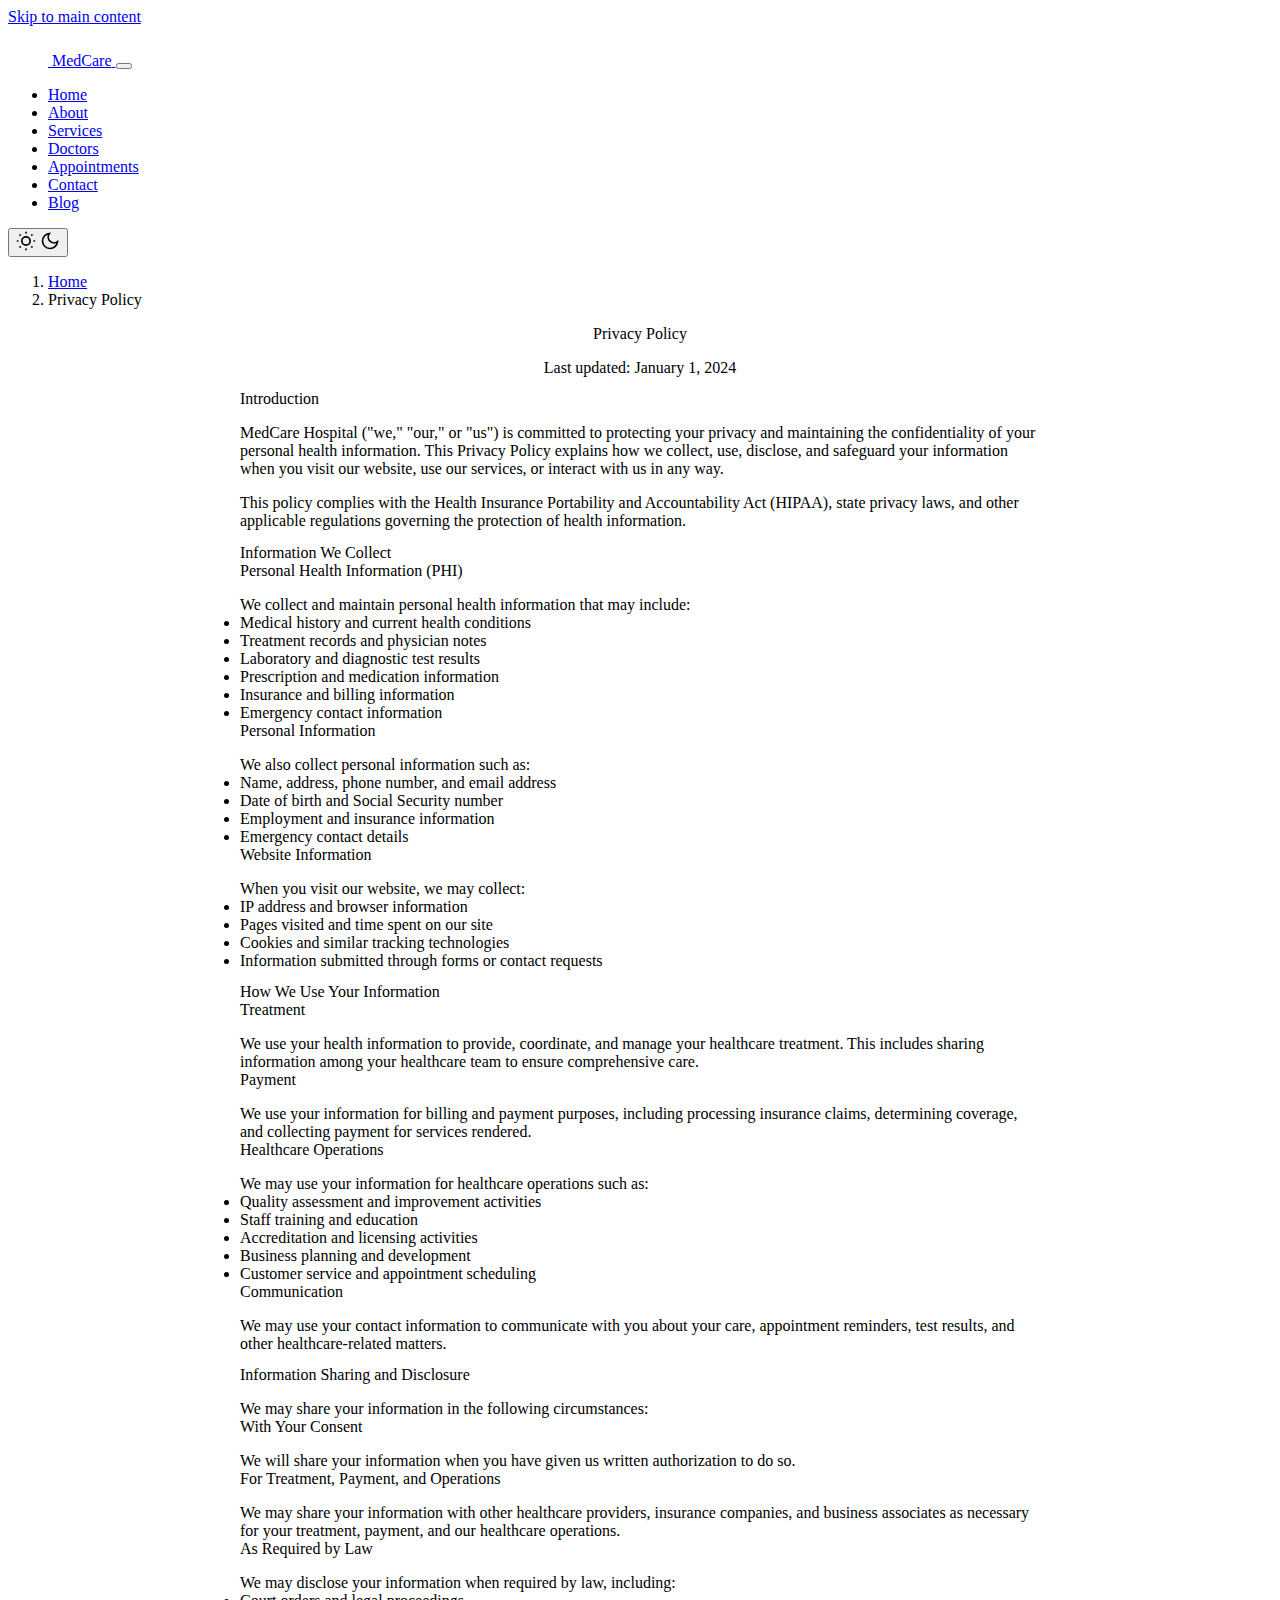
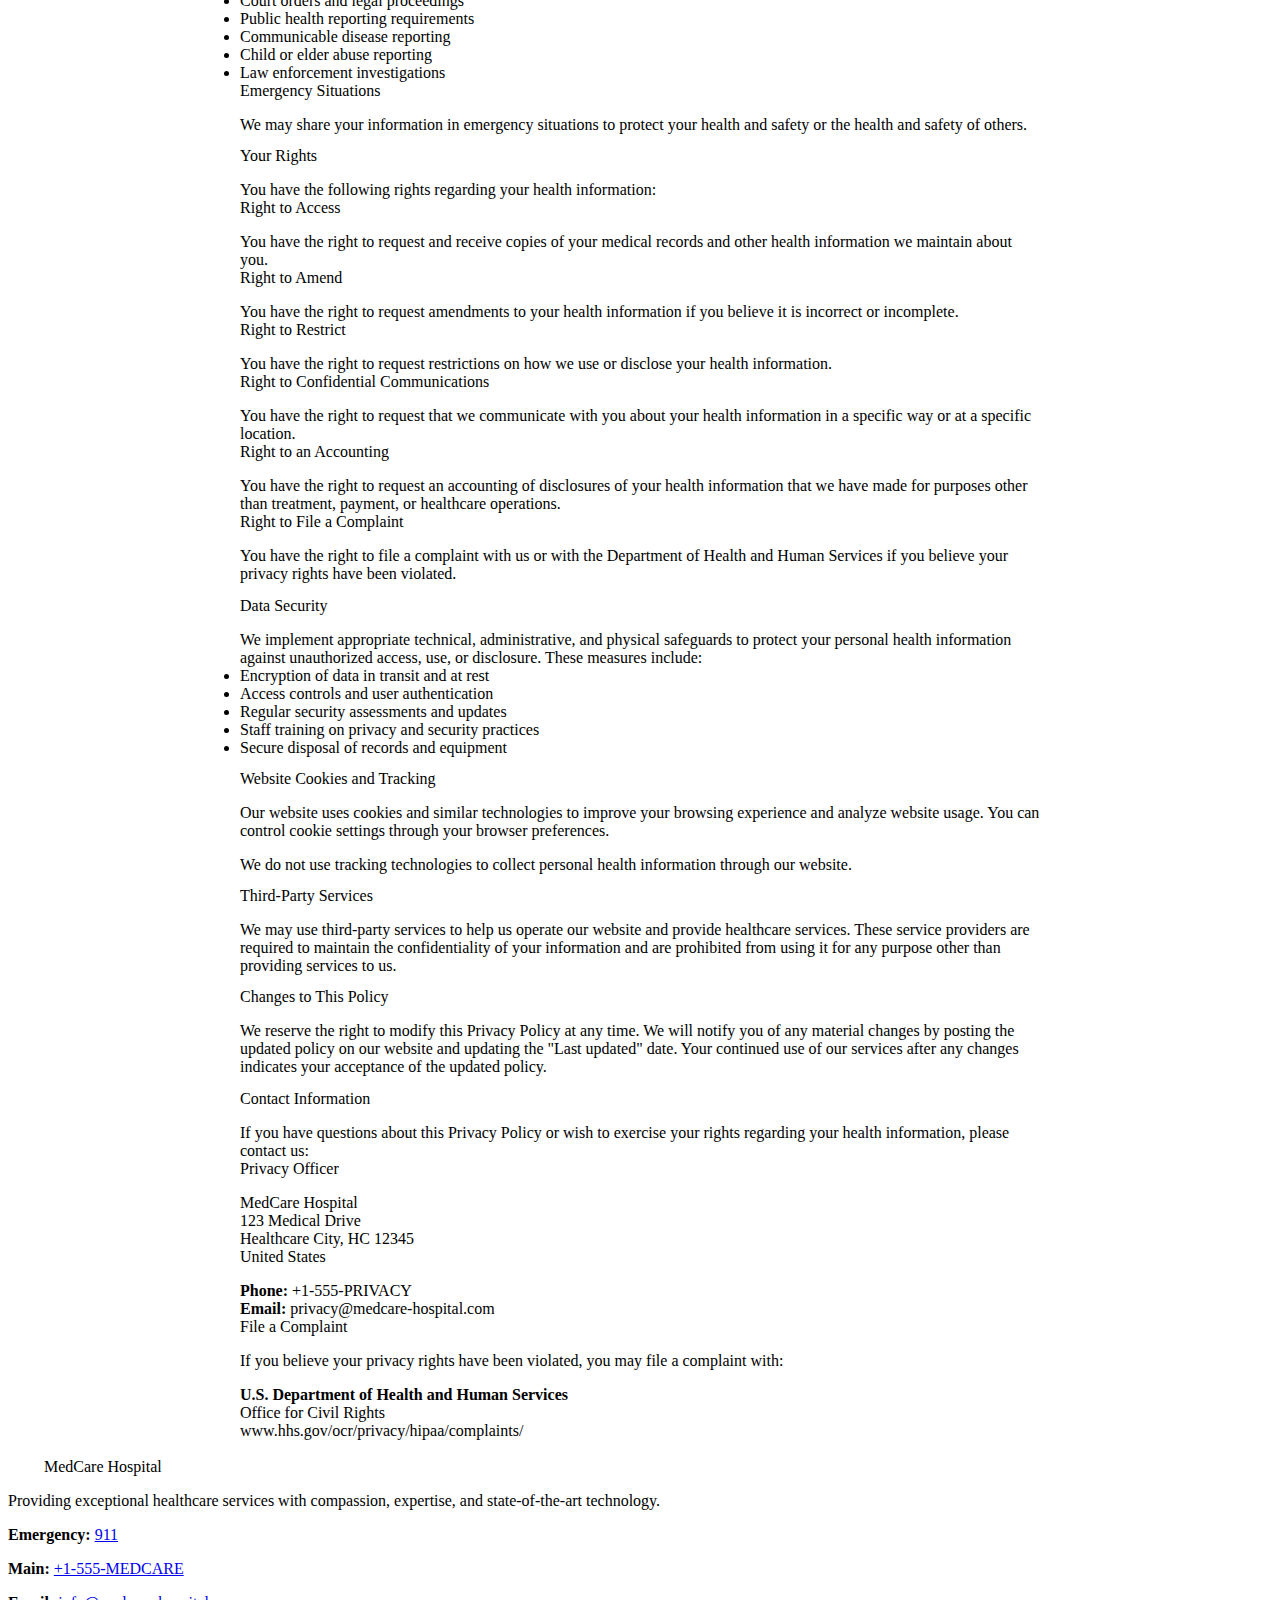
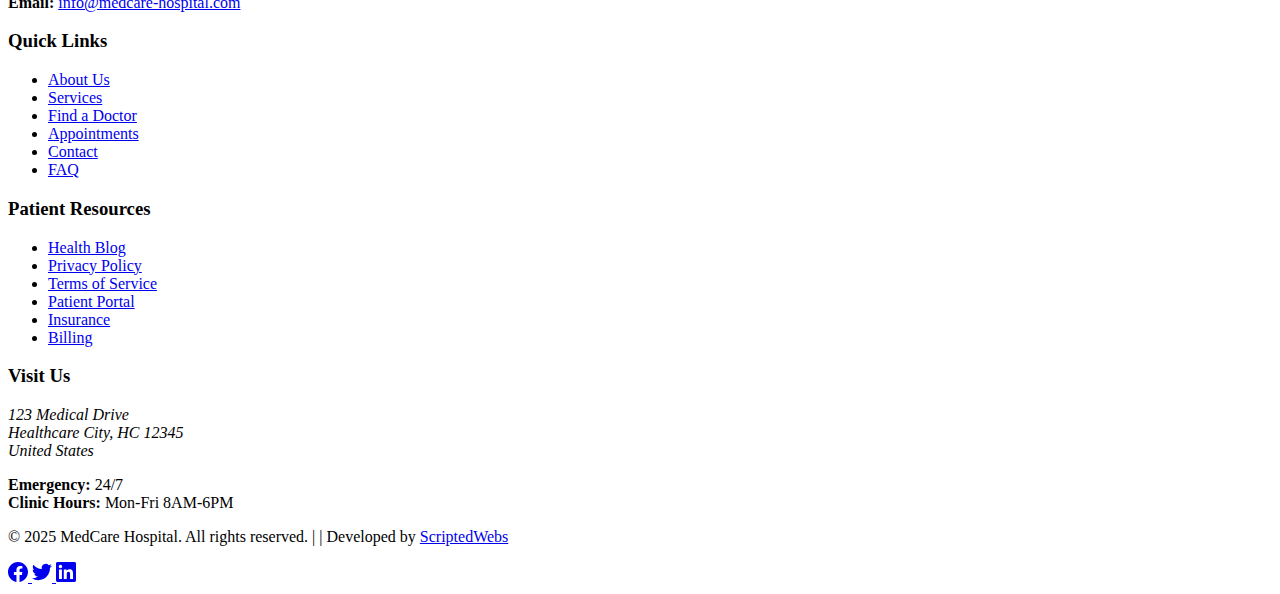
<file: privacy.html>
<!--
  MIT License
  Copyright (c) 2025 ScriptedWebs
-->



<!DOCTYPE html>
<html lang="en">
<head>
    <meta charset="UTF-8">
    <meta name="viewport" content="width=device-width, initial-scale=1.0">
    <meta name="description" content="MedCare Hospital Privacy Policy - Learn how we protect your personal health information and maintain patient confidentiality.">
    <title>Privacy Policy - MedCare Hospital</title>
    
    <link rel="stylesheet" href="/assets/css/main.css">
    <link rel="icon" type="image/svg+xml" href="/assets/images/favicon.svg">
    <link rel="canonical" href="https://medcare-hospital.com/privacy.html">
</head>
<body>
    <a href="#main" class="skip-link">Skip to main content</a>
    
    <header class="header" role="banner">
        <nav class="nav" role="navigation" aria-label="Main navigation">
            <div class="nav__container">
                <a href="/" class="nav__logo" aria-label="MedCare Hospital Home">
                    <svg class="nav__logo-svg" width="40" height="40" viewBox="0 0 40 40" fill="none" xmlns="http://www.w3.org/2000/svg">
                        <rect width="40" height="40" rx="8" fill="var(--color-primary)"/>
                        <path d="M20 8L22 12H28L24 16L26 20L20 16L14 20L16 16L12 12H18L20 8Z" fill="white"/>
                        <rect x="18" y="22" width="4" height="10" fill="white"/>
                        <rect x="13" y="27" width="14" height="4" fill="white"/>
                    </svg>
                    <span class="nav__logo-text">MedCare</span>
                </a>
                
                <button class="nav__toggle" aria-label="Toggle navigation menu" aria-expanded="false">
                    <span class="nav__hamburger"></span>
                </button>
                
                <ul class="nav__menu" role="menubar">
                    <li class="nav__item" role="none">
                        <a href="/" class="nav__link" role="menuitem">Home</a>
                    </li>
                    <li class="nav__item" role="none">
                        <a href="/about.html" class="nav__link" role="menuitem">About</a>
                    </li>
                    <li class="nav__item" role="none">
                        <a href="/services.html" class="nav__link" role="menuitem">Services</a>
                    </li>
                    <li class="nav__item" role="none">
                        <a href="/doctors.html" class="nav__link" role="menuitem">Doctors</a>
                    </li>
                    <li class="nav__item" role="none">
                        <a href="/appointments.html" class="nav__link" role="menuitem">Appointments</a>
                    </li>
                    <li class="nav__item" role="none">
                        <a href="/contact.html" class="nav__link" role="menuitem">Contact</a>
                    </li>
                    <li class="nav__item" role="none">
                        <a href="/blog.html" class="nav__link" role="menuitem">Blog</a>
                    </li>
                </ul>
                
                <button class="theme-toggle" aria-label="Toggle dark mode" title="Toggle dark mode">
                    <svg class="theme-toggle__icon theme-toggle__icon--light" width="20" height="20" viewBox="0 0 24 24" fill="none" xmlns="http://www.w3.org/2000/svg">
                        <circle cx="12" cy="12" r="5" stroke="currentColor" stroke-width="2"/>
                        <path d="M12 1V3M12 21V23M4.22 4.22L5.64 5.64M18.36 18.36L19.78 19.78M1 12H3M21 12H23M4.22 19.78L5.64 18.36M18.36 5.64L19.78 4.22" stroke="currentColor" stroke-width="2"/>
                    </svg>
                    <svg class="theme-toggle__icon theme-toggle__icon--dark" width="20" height="20" viewBox="0 0 24 24" fill="none" xmlns="http://www.w3.org/2000/svg">
                        <path d="M21 12.79A9 9 0 1111.21 3 7 7 0 0021 12.79Z" stroke="currentColor" stroke-width="2"/>
                    </svg>
                </button>
            </div>
        </nav>
    </header>

    <main id="main" class="main" role="main">
        <!-- Breadcrumb -->
        <nav class="breadcrumb" aria-label="Breadcrumb">
            <div class="breadcrumb__container">
                <ol class="breadcrumb__list">
                    <li class="breadcrumb__item">
                        <a href="/" class="breadcrumb__link">Home</a>
                    </li>
                    <li class="breadcrumb__item breadcrumb__item--current" aria-current="page">
                        Privacy Policy
                    </li>
                </ol>
            </div>
        </nav>

        <!-- Privacy Policy Content -->
        <section class="legal-content" aria-labelledby="privacy-title">
            <div class="legal-content__container">
                <div class="legal-content__header">
                    <h1 id="privacy-title" class="legal-content__title">Privacy Policy</h1>
                    <p class="legal-content__updated">Last updated: January 1, 2024</p>
                </div>
                
                <div class="legal-content__body">
                    <div class="legal-section">
                        <h2>Introduction</h2>
                        <p>
                            MedCare Hospital ("we," "our," or "us") is committed to protecting your privacy and maintaining the confidentiality of your personal health information. This Privacy Policy explains how we collect, use, disclose, and safeguard your information when you visit our website, use our services, or interact with us in any way.
                        </p>
                        <p>
                            This policy complies with the Health Insurance Portability and Accountability Act (HIPAA), state privacy laws, and other applicable regulations governing the protection of health information.
                        </p>
                    </div>

                    <div class="legal-section">
                        <h2>Information We Collect</h2>
                        
                        <h3>Personal Health Information (PHI)</h3>
                        <p>We collect and maintain personal health information that may include:</p>
                        <ul>
                            <li>Medical history and current health conditions</li>
                            <li>Treatment records and physician notes</li>
                            <li>Laboratory and diagnostic test results</li>
                            <li>Prescription and medication information</li>
                            <li>Insurance and billing information</li>
                            <li>Emergency contact information</li>
                        </ul>

                        <h3>Personal Information</h3>
                        <p>We also collect personal information such as:</p>
                        <ul>
                            <li>Name, address, phone number, and email address</li>
                            <li>Date of birth and Social Security number</li>
                            <li>Employment and insurance information</li>
                            <li>Emergency contact details</li>
                        </ul>

                        <h3>Website Information</h3>
                        <p>When you visit our website, we may collect:</p>
                        <ul>
                            <li>IP address and browser information</li>
                            <li>Pages visited and time spent on our site</li>
                            <li>Cookies and similar tracking technologies</li>
                            <li>Information submitted through forms or contact requests</li>
                        </ul>
                    </div>

                    <div class="legal-section">
                        <h2>How We Use Your Information</h2>
                        
                        <h3>Treatment</h3>
                        <p>
                            We use your health information to provide, coordinate, and manage your healthcare treatment. This includes sharing information among your healthcare team to ensure comprehensive care.
                        </p>

                        <h3>Payment</h3>
                        <p>
                            We use your information for billing and payment purposes, including processing insurance claims, determining coverage, and collecting payment for services rendered.
                        </p>

                        <h3>Healthcare Operations</h3>
                        <p>We may use your information for healthcare operations such as:</p>
                        <ul>
                            <li>Quality assessment and improvement activities</li>
                            <li>Staff training and education</li>
                            <li>Accreditation and licensing activities</li>
                            <li>Business planning and development</li>
                            <li>Customer service and appointment scheduling</li>
                        </ul>

                        <h3>Communication</h3>
                        <p>
                            We may use your contact information to communicate with you about your care, appointment reminders, test results, and other healthcare-related matters.
                        </p>
                    </div>

                    <div class="legal-section">
                        <h2>Information Sharing and Disclosure</h2>
                        
                        <p>We may share your information in the following circumstances:</p>

                        <h3>With Your Consent</h3>
                        <p>
                            We will share your information when you have given us written authorization to do so.
                        </p>

                        <h3>For Treatment, Payment, and Operations</h3>
                        <p>
                            We may share your information with other healthcare providers, insurance companies, and business associates as necessary for your treatment, payment, and our healthcare operations.
                        </p>

                        <h3>As Required by Law</h3>
                        <p>We may disclose your information when required by law, including:</p>
                        <ul>
                            <li>Court orders and legal proceedings</li>
                            <li>Public health reporting requirements</li>
                            <li>Communicable disease reporting</li>
                            <li>Child or elder abuse reporting</li>
                            <li>Law enforcement investigations</li>
                        </ul>

                        <h3>Emergency Situations</h3>
                        <p>
                            We may share your information in emergency situations to protect your health and safety or the health and safety of others.
                        </p>
                    </div>

                    <div class="legal-section">
                        <h2>Your Rights</h2>
                        
                        <p>You have the following rights regarding your health information:</p>

                        <h3>Right to Access</h3>
                        <p>
                            You have the right to request and receive copies of your medical records and other health information we maintain about you.
                        </p>

                        <h3>Right to Amend</h3>
                        <p>
                            You have the right to request amendments to your health information if you believe it is incorrect or incomplete.
                        </p>

                        <h3>Right to Restrict</h3>
                        <p>
                            You have the right to request restrictions on how we use or disclose your health information.
                        </p>

                        <h3>Right to Confidential Communications</h3>
                        <p>
                            You have the right to request that we communicate with you about your health information in a specific way or at a specific location.
                        </p>

                        <h3>Right to an Accounting</h3>
                        <p>
                            
                            You have the right to request an accounting of disclosures of your health information that we have made for purposes other than treatment, payment, or healthcare operations.
                        </p>

                        <h3>Right to File a Complaint</h3>
                        <p>
                            You have the right to file a complaint with us or with the Department of Health and Human Services if you believe your privacy rights have been violated.
                        </p>
                    </div>

                    <div class="legal-section">
                        <h2>Data Security</h2>
                        <p>
                            We implement appropriate technical, administrative, and physical safeguards to protect your personal health information against unauthorized access, use, or disclosure. These measures include:
                        </p>
                        <ul>
                            <li>Encryption of data in transit and at rest</li>
                            <li>Access controls and user authentication</li>
                            <li>Regular security assessments and updates</li>
                            <li>Staff training on privacy and security practices</li>
                            <li>Secure disposal of records and equipment</li>
                        </ul>
                    </div>

                    <div class="legal-section">
                        <h2>Website Cookies and Tracking</h2>
                        <p>
                            Our website uses cookies and similar technologies to improve your browsing experience and analyze website usage. You can control cookie settings through your browser preferences.
                        </p>
                        <p>
                            We do not use tracking technologies to collect personal health information through our website.
                        </p>
                    </div>

                    <div class="legal-section">
                        <h2>Third-Party Services</h2>
                        <p>
                            We may use third-party services to help us operate our website and provide healthcare services. These service providers are required to maintain the confidentiality of your information and are prohibited from using it for any purpose other than providing services to us.
                        </p>
                    </div>

                    <div class="legal-section">
                        <h2>Changes to This Policy</h2>
                        <p>
                            We reserve the right to modify this Privacy Policy at any time. We will notify you of any material changes by posting the updated policy on our website and updating the "Last updated" date. Your continued use of our services after any changes indicates your acceptance of the updated policy.
                        </p>
                    </div>

                    <div class="legal-section">
                        <h2>Contact Information</h2>
                        <p>
                            If you have questions about this Privacy Policy or wish to exercise your rights regarding your health information, please contact us:
                        </p>
                        
                        <div class="contact-details">
                            <h3>Privacy Officer</h3>
                            <p>
                                MedCare Hospital<br>
                                123 Medical Drive<br>
                                Healthcare City, HC 12345<br>
                                United States
                            </p>
                            <p>
                                <strong>Phone:</strong> <a href="tel:+1555PRIVACY">+1-555-PRIVACY</a><br>
                                <strong>Email:</strong> <a href="mailto:privacy@medcare-hospital.com">privacy@medcare-hospital.com</a>
                            </p>
                        </div>

                        <div class="contact-details">
                            <h3>File a Complaint</h3>
                            <p>
                                If you believe your privacy rights have been violated, you may file a complaint with:
                            </p>
                            <p>
                                <strong>U.S. Department of Health and Human Services</strong><br>
                                Office for Civil Rights<br>
                                <a href="https://www.hhs.gov/ocr/privacy/hipaa/complaints/" target="_blank" rel="noopener">www.hhs.gov/ocr/privacy/hipaa/complaints/</a>
                            </p>
                        </div>
                    </div>
                </div>
            </div>
        </section>
    </main>

    <footer class="footer" role="contentinfo">
        <div class="footer__container">
            <div class="footer__main">
                <div class="footer__section">
                    <div class="footer__logo">
                        <svg width="32" height="32" viewBox="0 0 40 40" fill="none" xmlns="http://www.w3.org/2000/svg">
                            <rect width="40" height="40" rx="8" fill="var(--color-primary)"/>
                            <path d="M20 8L22 12H28L24 16L26 20L20 16L14 20L16 16L12 12H18L20 8Z" fill="white"/>
                            <rect x="18" y="22" width="4" height="10" fill="white"/>
                            <rect x="13" y="27" width="14" height="4" fill="white"/>
                        </svg>
                        <span class="footer__logo-text">MedCare Hospital</span>
                    </div>
                    <p class="footer__description">
                        Providing exceptional healthcare services with compassion, expertise, and state-of-the-art technology.
                    </p>
                    <div class="footer__contact">
                        <p><strong>Emergency:</strong> <a href="tel:911" class="footer__link">911</a></p>
                        <p><strong>Main:</strong> <a href="tel:+1555MEDCARE" class="footer__link">+1-555-MEDCARE</a></p>
                        <p><strong>Email:</strong> <a href="mailto:info@medcare-hospital.com" class="footer__link">info@medcare-hospital.com</a></p>
                    </div>
                </div>
                
                <div class="footer__section">
                    <h3 class="footer__title">Quick Links</h3>
                    <ul class="footer__links">
                        <li><a href="/about.html" class="footer__link">About Us</a></li>
                        <li><a href="/services.html" class="footer__link">Services</a></li>
                        <li><a href="/doctors.html" class="footer__link">Find a Doctor</a></li>
                        <li><a href="/appointments.html" class="footer__link">Appointments</a></li>
                        <li><a href="/contact.html" class="footer__link">Contact</a></li>
                        <li><a href="/faq.html" class="footer__link">FAQ</a></li>
                    </ul>
                </div>
                
                <div class="footer__section">
                    <h3 class="footer__title">Patient Resources</h3>
                    <ul class="footer__links">
                        <li><a href="/blog.html" class="footer__link">Health Blog</a></li>
                        <li><a href="/privacy.html" class="footer__link">Privacy Policy</a></li>
                        <li><a href="/terms.html" class="footer__link">Terms of Service</a></li>
                        <li><a href="#" class="footer__link">Patient Portal</a></li>
                        <li><a href="#" class="footer__link">Insurance</a></li>
                        <li><a href="#" class="footer__link">Billing</a></li>
                    </ul>
                </div>
                
                <div class="footer__section">
                    <h3 class="footer__title">Visit Us</h3>
                    <address class="footer__address">
                        123 Medical Drive<br>
                        Healthcare City, HC 12345<br>
                        United States
                    </address>
                    <p class="footer__hours">
                        <strong>Emergency:</strong> 24/7<br>
                        <strong>Clinic Hours:</strong> Mon-Fri 8AM-6PM
                    </p>
                </div>
            </div>
            
            <div class="footer__bottom">
                <p class="footer__copyright">
                    &copy; 2025 MedCare Hospital. All rights reserved. | | Developed by
                    <a href="https://www.scriptedwebs.in" target="_blank" rel="noopener noreferrer">ScriptedWebs</a>
                </p>
                <div class="footer__social">
                    <a href="#" class="footer__social-link" aria-label="Facebook">
                        <svg width="20" height="20" viewBox="0 0 24 24" fill="currentColor">
                            <path d="M24 12.073c0-6.627-5.373-12-12-12s-12 5.373-12 12c0 5.99 4.388 10.954 10.125 11.854v-8.385H7.078v-3.47h3.047V9.43c0-3.007 1.792-4.669 4.533-4.669 1.312 0 2.686.235 2.686.235v2.953H15.83c-1.491 0-1.956.925-1.956 1.874v2.25h3.328l-.532 3.47h-2.796v8.385C19.612 23.027 24 18.062 24 12.073z"/>
                        </svg>
                    </a>
                    <a href="#" class="footer__social-link" aria-label="Twitter">
                        <svg width="20" height="20" viewBox="0 0 24 24" fill="currentColor">
                            <path d="M23.953 4.57a10 10 0 01-2.825.775 4.958 4.958 0 002.163-2.723c-.951.555-2.005.959-3.127 1.184a4.92 4.92 0 00-8.384 4.482C7.69 8.095 4.067 6.13 1.64 3.162a4.822 4.822 0 00-.666 2.475c0 1.71.87 3.213 2.188 4.096a4.904 4.904 0 01-2.228-.616v.06a4.923 4.923 0 003.946 4.827 4.996 4.996 0 01-2.212.085 4.936 4.936 0 004.604 3.417 9.867 9.867 0 01-6.102 2.105c-.39 0-.779-.023-1.17-.067a13.995 13.995 0 007.557 2.209c9.053 0 13.998-7.496 13.998-13.985 0-.21 0-.42-.015-.63A9.935 9.935 0 0024 4.59z"/>
                        </svg>
                    </a>
                    <a href="#" class="footer__social-link" aria-label="LinkedIn">
                        <svg width="20" height="20" viewBox="0 0 24 24" fill="currentColor">
                            <path d="M20.447 20.452h-3.554v-5.569c0-1.328-.027-3.037-1.852-3.037-1.853 0-2.136 1.445-2.136 2.939v5.667H9.351V9h3.414v1.561h.046c.477-.9 1.637-1.85 3.37-1.85 3.601 0 4.267 2.37 4.267 5.455v6.286zM5.337 7.433c-1.144 0-2.063-.926-2.063-2.065 0-1.138.92-2.063 2.063-2.063 1.14 0 2.064.925 2.064 2.063 0 1.139-.925 2.065-2.064 2.065zm1.782 13.019H3.555V9h3.564v11.452zM22.225 0H1.771C.792 0 0 .774 0 1.729v20.542C0 23.227.792 24 1.771 24h20.451C23.2 24 24 23.227 24 22.271V1.729C24 .774 23.2 0 22.222 0h.003z"/>
                        </svg>
                    </a>
                </div>
            </div>
        </div>
    </footer>

    <script src="/assets/js/main.js"></script>
    
    <style>
        /* Legal content styles */
        .legal-content {
            padding: var(--space-4xl) 0;
            background-color: var(--color-white);
        }
        
        .legal-content__container {
            max-width: 800px;
            margin: 0 auto;
            padding: 0 var(--space-md);
        }
        
        @media (min-width: 640px) {
            .legal-content__container {
                padding: 0 var(--space-lg);
            }
        }
        
        @media (min-width: 1024px) {
            .legal-content__container {
                padding: 0 var(--space-xl);
            }
        }
        
        .legal-content__header {
            text-align: center;
            margin-bottom: var(--space-3xl);
            padding-bottom: var(--space-xl);
            border-bottom: var(--border-width) solid var(--color-gray-200);
        }
        
        .legal-content__title {
            font-size: var(--font-size-3xl);
            font-weight: var(--font-weight-bold);
            color: var(--color-gray-900);
            margin-bottom: var(--space-md);
        }
        
        .legal-content__updated {
            font-size: var(--font-size-sm);
            color: var(--color-gray-600);
            margin-bottom: 0;
        }
        
        .legal-content__body {
            display: flex;
            flex-direction: column;
            gap: var(--space-2xl);
        }
        
        .legal-section h2 {
            font-size: var(--font-size-xl);
            font-weight: var(--font-weight-semibold);
            color: var(--color-primary);
            margin-bottom: var(--space-lg);
            padding-bottom: var(--space-sm);
            border-bottom: 2px solid var(--color-gray-100);
        }
        
        .legal-section h3 {
            font-size: var(--font-size-lg);
            font-weight: var(--font-weight-medium);
            color: var(--color-gray-900);
            margin-bottom: var(--space-md);
            margin-top: var(--space-lg);
        }
        
        .legal-section p {
            font-size: var(--font-size-base);
            color: var(--color-gray-700);
            line-height: var(--line-height-relaxed);
            margin-bottom: var(--space-md);
        }
        
        .legal-section ul {
            margin: var(--space-md) 0;
            padding-left: var(--space-xl);
        }
        
        .legal-section li {
            font-size: var(--font-size-base);
            color: var(--color-gray-700);
            line-height: var(--line-height-relaxed);
            margin-bottom: var(--space-sm);
        }
        
        .contact-details {
            background-color: var(--color-gray-50);
            padding: var(--space-lg);
            border-radius: var(--border-radius-md);
            margin: var(--space-lg) 0;
        }
        
        .contact-details h3 {
            font-size: var(--font-size-base);
            font-weight: var(--font-weight-semibold);
            color: var(--color-gray-900);
            margin-bottom: var(--space-md);
            margin-top: 0;
        }
        
        .contact-details p {
            font-size: var(--font-size-sm);
            color: var(--color-gray-700);
            margin-bottom: var(--space-sm);
        }
        
        .contact-details p:last-child {
            margin-bottom: 0;
        }
        
        .contact-details a {
            color: var(--color-primary);
            text-decoration: none;
        }
        
        .contact-details a:hover {
            text-decoration: underline;
        }
    </style>
</body>
</html>
</file>
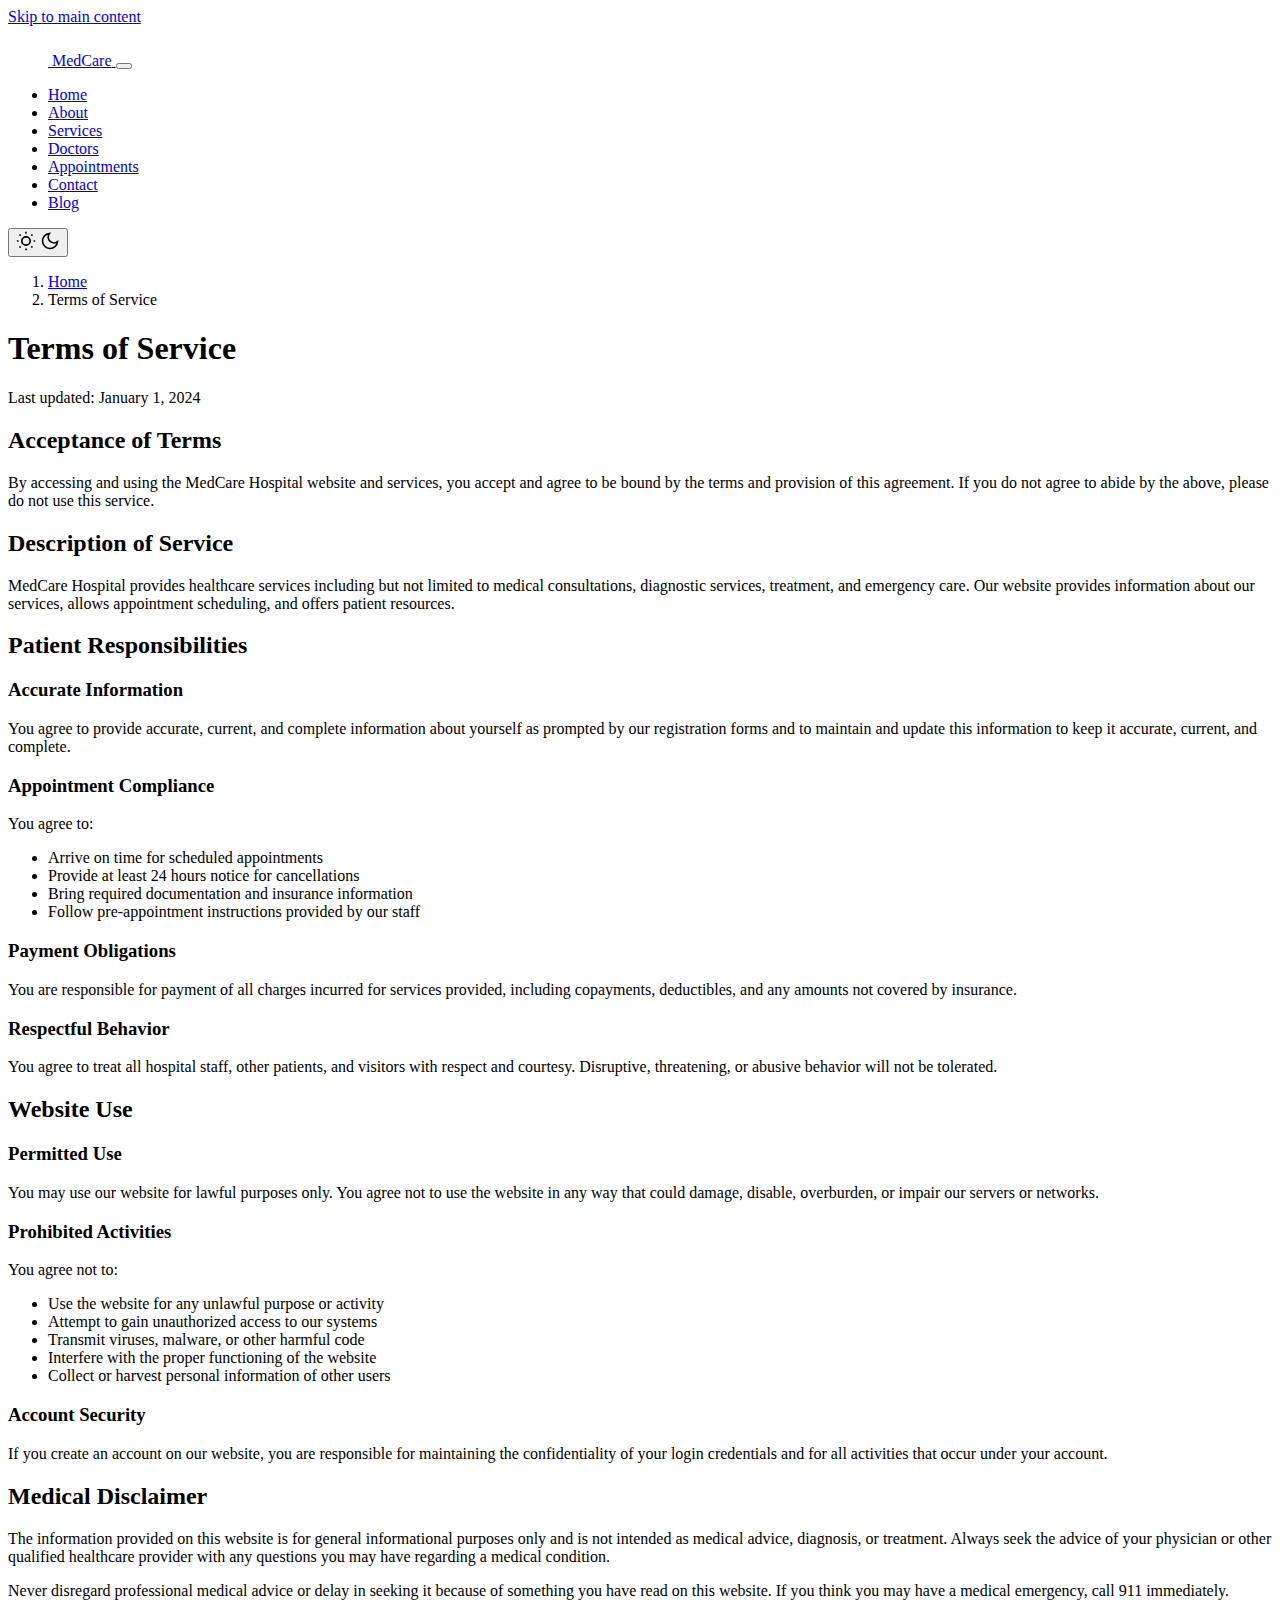
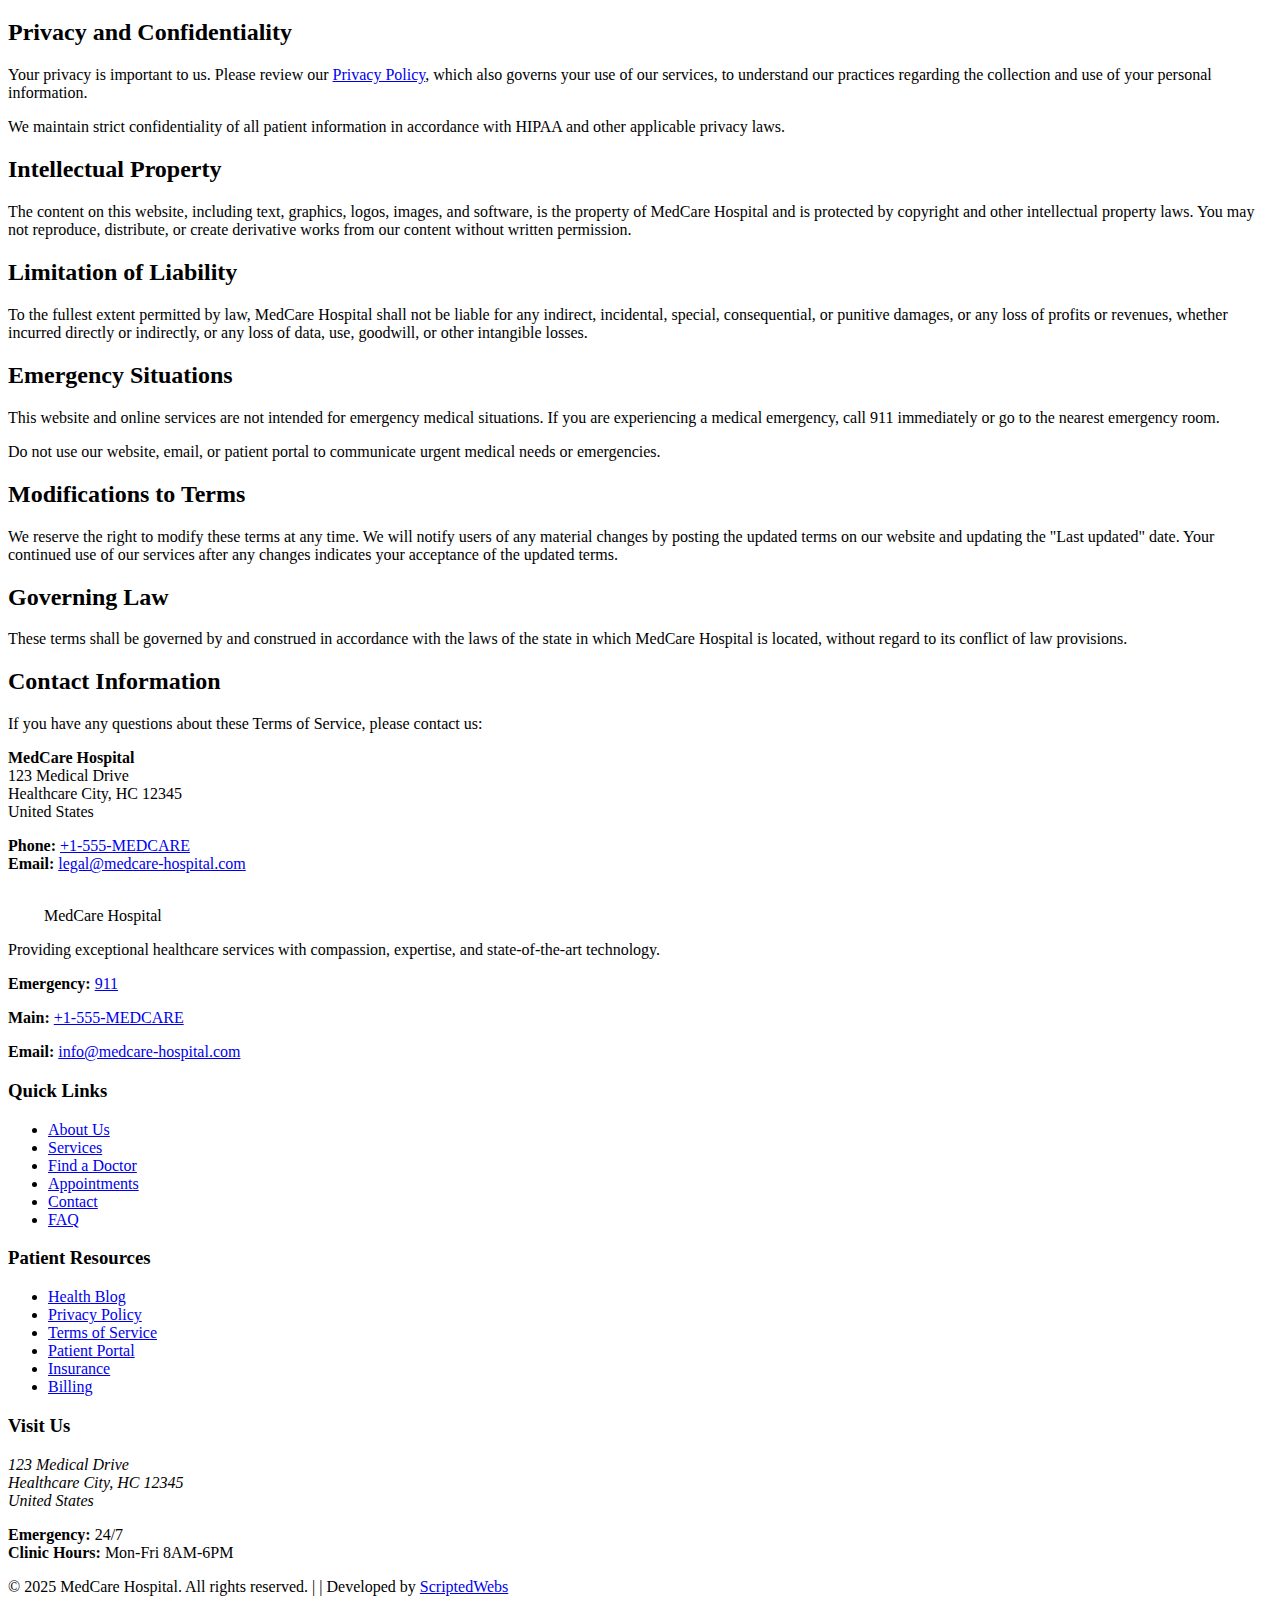
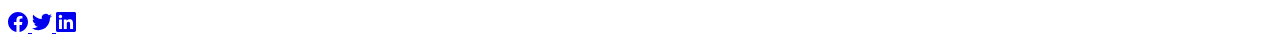
<file: terms.html>
<!--
  MIT License
  Copyright (c) 2025 ScriptedWebs
-->



<!DOCTYPE html>
<html lang="en">
<head>
    <meta charset="UTF-8">
    <meta name="viewport" content="width=device-width, initial-scale=1.0">
    <meta name="description" content="MedCare Hospital Terms of Service - Review our terms and conditions for using our website and healthcare services.">
    <title>Terms of Service - MedCare Hospital</title>
    
    <link rel="stylesheet" href="/assets/css/main.css">
    <link rel="icon" type="image/svg+xml" href="/assets/images/favicon.svg">
    <link rel="canonical" href="https://medcare-hospital.com/terms.html">
</head>
<body>
    <a href="#main" class="skip-link">Skip to main content</a>
    
    <header class="header" role="banner">
        <nav class="nav" role="navigation" aria-label="Main navigation">
            <div class="nav__container">
                <a href="/" class="nav__logo" aria-label="MedCare Hospital Home">
                    <svg class="nav__logo-svg" width="40" height="40" viewBox="0 0 40 40" fill="none" xmlns="http://www.w3.org/2000/svg">
                        <rect width="40" height="40" rx="8" fill="var(--color-primary)"/>
                        <path d="M20 8L22 12H28L24 16L26 20L20 16L14 20L16 16L12 12H18L20 8Z" fill="white"/>
                        <rect x="18" y="22" width="4" height="10" fill="white"/>
                        <rect x="13" y="27" width="14" height="4" fill="white"/>
                    </svg>
                    <span class="nav__logo-text">MedCare</span>
                </a>
                
                <button class="nav__toggle" aria-label="Toggle navigation menu" aria-expanded="false">
                    <span class="nav__hamburger"></span>
                </button>
                
                <ul class="nav__menu" role="menubar">
                    <li class="nav__item" role="none">
                        <a href="/" class="nav__link" role="menuitem">Home</a>
                    </li>
                    <li class="nav__item" role="none">
                        <a href="/about.html" class="nav__link" role="menuitem">About</a>
                    </li>
                    <li class="nav__item" role="none">
                        <a href="/services.html" class="nav__link" role="menuitem">Services</a>
                    </li>
                    <li class="nav__item" role="none">
                        <a href="/doctors.html" class="nav__link" role="menuitem">Doctors</a>
                    </li>
                    <li class="nav__item" role="none">
                        <a href="/appointments.html" class="nav__link" role="menuitem">Appointments</a>
                    </li>
                    <li class="nav__item" role="none">
                        <a href="/contact.html" class="nav__link" role="menuitem">Contact</a>
                    </li>
                    <li class="nav__item" role="none">
                        <a href="/blog.html" class="nav__link" role="menuitem">Blog</a>
                    </li>
                </ul>
                
                <button class="theme-toggle" aria-label="Toggle dark mode" title="Toggle dark mode">
                    <svg class="theme-toggle__icon theme-toggle__icon--light" width="20" height="20" viewBox="0 0 24 24" fill="none" xmlns="http://www.w3.org/2000/svg">
                        <circle cx="12" cy="12" r="5" stroke="currentColor" stroke-width="2"/>
                        <path d="M12 1V3M12 21V23M4.22 4.22L5.64 5.64M18.36 18.36L19.78 19.78M1 12H3M21 12H23M4.22 19.78L5.64 18.36M18.36 5.64L19.78 4.22" stroke="currentColor" stroke-width="2"/>
                    </svg>
                    <svg class="theme-toggle__icon theme-toggle__icon--dark" width="20" height="20" viewBox="0 0 24 24" fill="none" xmlns="http://www.w3.org/2000/svg">
                        <path d="M21 12.79A9 9 0 1111.21 3 7 7 0 0021 12.79Z" stroke="currentColor" stroke-width="2"/>
                    </svg>
                </button>
            </div>
        </nav>
    </header>

    <main id="main" class="main" role="main">
        <!-- Breadcrumb -->
        <nav class="breadcrumb" aria-label="Breadcrumb">
            <div class="breadcrumb__container">
                <ol class="breadcrumb__list">
                    <li class="breadcrumb__item">
                        <a href="/" class="breadcrumb__link">Home</a>
                    </li>
                    <li class="breadcrumb__item breadcrumb__item--current" aria-current="page">
                        Terms of Service
                    </li>
                </ol>
            </div>
        </nav>

        <!-- Terms Content -->
        <section class="legal-content" aria-labelledby="terms-title">
            <div class="legal-content__container">
                <div class="legal-content__header">
                    <h1 id="terms-title" class="legal-content__title">Terms of Service</h1>
                    <p class="legal-content__updated">Last updated: January 1, 2024</p>
                </div>
                
                <div class="legal-content__body">
                    <div class="legal-section">
                        <h2>Acceptance of Terms</h2>
                        <p>
                            By accessing and using the MedCare Hospital website and services, you accept and agree to be bound by the terms and provision of this agreement. If you do not agree to abide by the above, please do not use this service.
                        </p>
                    </div>

                    <div class="legal-section">
                        <h2>Description of Service</h2>
                        <p>
                            MedCare Hospital provides healthcare services including but not limited to medical consultations, diagnostic services, treatment, and emergency care. Our website provides information about our services, allows appointment scheduling, and offers patient resources.
                        </p>
                    </div>

                    <div class="legal-section">
                        <h2>Patient Responsibilities</h2>
                        
                        <h3>Accurate Information</h3>
                        <p>
                            You agree to provide accurate, current, and complete information about yourself as prompted by our registration forms and to maintain and update this information to keep it accurate, current, and complete.
                        </p>

                        <h3>Appointment Compliance</h3>
                        <p>You agree to:</p>
                        <ul>
                            <li>Arrive on time for scheduled appointments</li>
                            <li>Provide at least 24 hours notice for cancellations</li>
                            <li>Bring required documentation and insurance information</li>
                            <li>Follow pre-appointment instructions provided by our staff</li>
                        </ul>

                        <h3>Payment Obligations</h3>
                        <p>
                            You are responsible for payment of all charges incurred for services provided, including copayments, deductibles, and any amounts not covered by insurance.
                        </p>

                        <h3>Respectful Behavior</h3>
                        <p>
                            You agree to treat all hospital staff, other patients, and visitors with respect and courtesy. Disruptive, threatening, or abusive behavior will not be tolerated.
                        </p>
                    </div>

                    <div class="legal-section">
                        <h2>Website Use</h2>
                        
                        <h3>Permitted Use</h3>
                        <p>
                            You may use our website for lawful purposes only. You agree not to use the website in any way that could damage, disable, overburden, or impair our servers or networks.
                        </p>

                        <h3>Prohibited Activities</h3>
                        <p>You agree not to:</p>
                        <ul>
                            <li>Use the website for any unlawful purpose or activity</li>
                            <li>Attempt to gain unauthorized access to our systems</li>
                            <li>Transmit viruses, malware, or other harmful code</li>
                            <li>Interfere with the proper functioning of the website</li>
                            <li>Collect or harvest personal information of other users</li>
                        </ul>

                        <h3>Account Security</h3>
                        <p>
                            If you create an account on our website, you are responsible for maintaining the confidentiality of your login credentials and for all activities that occur under your account.
                        </p>
                    </div>

                    <div class="legal-section">
                        <h2>Medical Disclaimer</h2>
                        <p>
                            The information provided on this website is for general informational purposes only and is not intended as medical advice, diagnosis, or treatment. Always seek the advice of your physician or other qualified healthcare provider with any questions you may have regarding a medical condition.
                        </p>
                        <p>
                            Never disregard professional medical advice or delay in seeking it because of something you have read on this website. If you think you may have a medical emergency, call 911 immediately.
                        </p>
                    </div>

                    <div class="legal-section">
                        <h2>Privacy and Confidentiality</h2>
                        <p>
                            Your privacy is important to us. Please review our <a href="/privacy.html">Privacy Policy</a>, which also governs your use of our services, to understand our practices regarding the collection and use of your personal information.
                        </p>
                        <p>
                            We maintain strict confidentiality of all patient information in accordance with HIPAA and other applicable privacy laws.
                        </p>
                    </div>

                    <div class="legal-section">
                        <h2>Intellectual Property</h2>
                        <p>
                            The content on this website, including text, graphics, logos, images, and software, is the property of MedCare Hospital and is protected by copyright and other intellectual property laws. You may not reproduce, distribute, or create derivative works from our content without written permission.
                        </p>
                    </div>

                    <div class="legal-section">
                        <h2>Limitation of Liability</h2>
                        <p>
                            To the fullest extent permitted by law, MedCare Hospital shall not be liable for any indirect, incidental, special, consequential, or punitive damages, or any loss of profits or revenues, whether incurred directly or indirectly, or any loss of data, use, goodwill, or other intangible losses.
                        </p>
                    </div>

                    <div class="legal-section">
                        <h2>Emergency Situations</h2>
                        <p>
                            This website and online services are not intended for emergency medical situations. If you are experiencing a medical emergency, call 911 immediately or go to the nearest emergency room.
                        </p>
                        <p>
                            Do not use our website, email, or patient portal to communicate urgent medical needs or emergencies.
                        </p>
                    </div>

                    <div class="legal-section">
                        <h2>Modifications to Terms</h2>
                        <p>
                            We reserve the right to modify these terms at any time. We will notify users of any material changes by posting the updated terms on our website and updating the "Last updated" date. Your continued use of our services after any changes indicates your acceptance of the updated terms.
                        </p>
                    </div>

                    <div class="legal-section">
                        <h2>Governing Law</h2>
                        <p>
                            These terms shall be governed by and construed in accordance with the laws of the state in which MedCare Hospital is located, without regard to its conflict of law provisions.
                        </p>
                    </div>

                    <div class="legal-section">
                        <h2>Contact Information</h2>
                        <p>
                            If you have any questions about these Terms of Service, please contact us:
                        </p>
                        
                        <div class="contact-details">
                            <p>
                                <strong>MedCare Hospital</strong><br>
                                123 Medical Drive<br>
                                Healthcare City, HC 12345<br>
                                United States
                            </p>
                            <p>
                                <strong>Phone:</strong> <a href="tel:+1555MEDCARE">+1-555-MEDCARE</a><br>
                                <strong>Email:</strong> <a href="mailto:legal@medcare-hospital.com">legal@medcare-hospital.com</a>
                            </p>
                        </div>
                    </div>
                </div>
            </div>
        </section>
    </main>

    <footer class="footer" role="contentinfo">
        <div class="footer__container">
            <div class="footer__main">
                <div class="footer__section">
                    <div class="footer__logo">
                        <svg width="32" height="32" viewBox="0 0 40 40" fill="none" xmlns="http://www.w3.org/2000/svg">
                            <rect width="40" height="40" rx="8" fill="var(--color-primary)"/>
                            <path d="M20 8L22 12H28L24 16L26 20L20 16L14 20L16 16L12 12H18L20 8Z" fill="white"/>
                            <rect x="18" y="22" width="4" height="10" fill="white"/>
                            <rect x="13" y="27" width="14" height="4" fill="white"/>
                        </svg>
                        <span class="footer__logo-text">MedCare Hospital</span>
                    </div>
                    <p class="footer__description">
                        Providing exceptional healthcare services with compassion, expertise, and state-of-the-art technology.
                    </p>
                    <div class="footer__contact">
                        <p><strong>Emergency:</strong> <a href="tel:911" class="footer__link">911</a></p>
                        <p><strong>Main:</strong> <a href="tel:+1555MEDCARE" class="footer__link">+1-555-MEDCARE</a></p>
                        <p><strong>Email:</strong> <a href="mailto:info@medcare-hospital.com" class="footer__link">info@medcare-hospital.com</a></p>
                    </div>
                </div>
                
                <div class="footer__section">
                    <h3 class="footer__title">Quick Links</h3>
                    <ul class="footer__links">
                        <li><a href="/about.html" class="footer__link">About Us</a></li>
                        <li><a href="/services.html" class="footer__link">Services</a></li>
                        <li><a href="/doctors.html" class="footer__link">Find a Doctor</a></li>
                        <li><a href="/appointments.html" class="footer__link">Appointments</a></li>
                        <li><a href="/contact.html" class="footer__link">Contact</a></li>
                        <li><a href="/faq.html" class="footer__link">FAQ</a></li>
                    </ul>
                </div>
                
                <div class="footer__section">
                    <h3 class="footer__title">Patient Resources</h3>
                    <ul class="footer__links">
                        <li><a href="/blog.html" class="footer__link">Health Blog</a></li>
                        <li><a href="/privacy.html" class="footer__link">Privacy Policy</a></li>
                        <li><a href="/terms.html" class="footer__link">Terms of Service</a></li>
                        <li><a href="#" class="footer__link">Patient Portal</a></li>
                        <li><a href="#" class="footer__link">Insurance</a></li>
                        <li><a href="#" class="footer__link">Billing</a></li>
                    </ul>
                </div>
                
                <div class="footer__section">
                    <h3 class="footer__title">Visit Us</h3>
                    <address class="footer__address">
                        123 Medical Drive<br>
                        Healthcare City, HC 12345<br>
                        United States
                    </address>
                    <p class="footer__hours">
                        <strong>Emergency:</strong> 24/7<br>
                        <strong>Clinic Hours:</strong> Mon-Fri 8AM-6PM
                    </p>
                </div>
            </div>
            
            <div class="footer__bottom">
                <p class="footer__copyright">
                    &copy; 2025 MedCare Hospital. All rights reserved. | | Developed by
                    <a href="https://www.scriptedwebs.in" target="_blank" rel="noopener noreferrer">ScriptedWebs</a>
                </p>
                <div class="footer__social">
                    <a href="#" class="footer__social-link" aria-label="Facebook">
                        <svg width="20" height="20" viewBox="0 0 24 24" fill="currentColor">
                            <path d="M24 12.073c0-6.627-5.373-12-12-12s-12 5.373-12 12c0 5.99 4.388 10.954 10.125 11.854v-8.385H7.078v-3.47h3.047V9.43c0-3.007 1.792-4.669 4.533-4.669 1.312 0 2.686.235 2.686.235v2.953H15.83c-1.491 0-1.956.925-1.956 1.874v2.25h3.328l-.532 3.47h-2.796v8.385C19.612 23.027 24 18.062 24 12.073z"/>
                        </svg>
                    </a>
                    <a href="#" class="footer__social-link" aria-label="Twitter">
                        <svg width="20" height="20" viewBox="0 0 24 24" fill="currentColor">
                            <path d="M23.953 4.57a10 10 0 01-2.825.775 4.958 4.958 0 002.163-2.723c-.951.555-2.005.959-3.127 1.184a4.92 4.92 0 00-8.384 4.482C7.69 8.095 4.067 6.13 1.64 3.162a4.822 4.822 0 00-.666 2.475c0 1.71.87 3.213 2.188 4.096a4.904 4.904 0 01-2.228-.616v.06a4.923 4.923 0 003.946 4.827 4.996 4.996 0 01-2.212.085 4.936 4.936 0 004.604 3.417 9.867 9.867 0 01-6.102 2.105c-.39 0-.779-.023-1.17-.067a13.995 13.995 0 007.557 2.209c9.053 0 13.998-7.496 13.998-13.985 0-.21 0-.42-.015-.63A9.935 9.935 0 0024 4.59z"/>
                        </svg>
                    </a>
                    <a href="#" class="footer__social-link" aria-label="LinkedIn">
                        <svg width="20" height="20" viewBox="0 0 24 24" fill="currentColor">
                            <path d="M20.447 20.452h-3.554v-5.569c0-1.328-.027-3.037-1.852-3.037-1.853 0-2.136 1.445-2.136 2.939v5.667H9.351V9h3.414v1.561h.046c.477-.9 1.637-1.85 3.37-1.85 3.601 0 4.267 2.37 4.267 5.455v6.286zM5.337 7.433c-1.144 0-2.063-.926-2.063-2.065 0-1.138.92-2.063 2.063-2.063 1.14 0 2.064.925 2.064 2.063 0 1.139-.925 2.065-2.064 2.065zm1.782 13.019H3.555V9h3.564v11.452zM22.225 0H1.771C.792 0 0 .774 0 1.729v20.542C0 23.227.792 24 1.771 24h20.451C23.2 24 24 23.227 24 22.271V1.729C24 .774 23.2 0 22.222 0h.003z"/>
                        </svg>
                    </a>
                </div>
            </div>
        </div>
    </footer>

    <script src="/assets/js/main.js"></script>
</body>
</html>
</file>
<file: assets/css/main.css>

</file>
